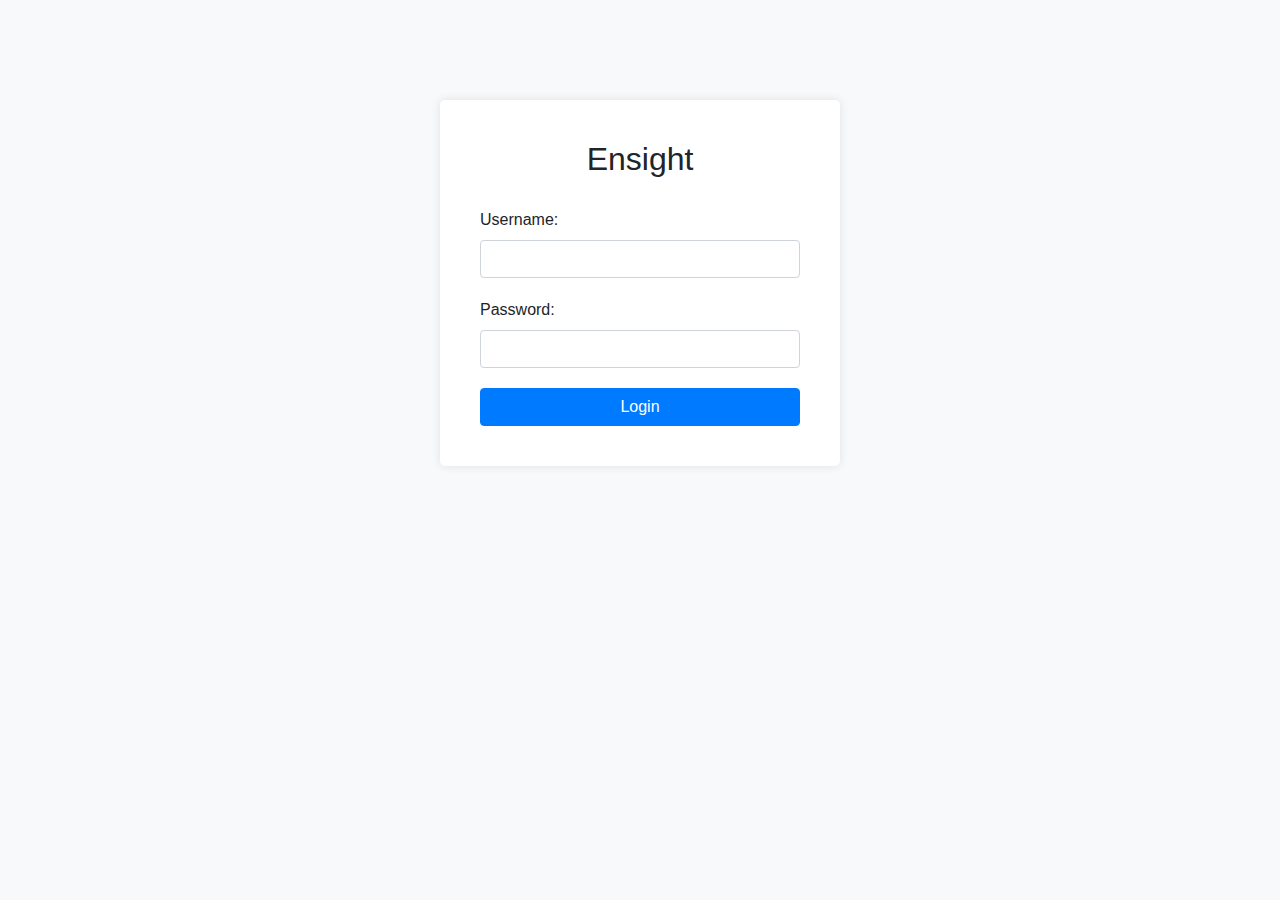
<file: templates/index.html>
<!-- templates/index.html -->
<!DOCTYPE html>
<html lang="en">
<head>
    <meta charset="UTF-8">
    <meta name="viewport" content="width=device-width, initial-scale=1.0">
    <title>Ensight - Login</title>
    <link rel="stylesheet" href="https://stackpath.bootstrapcdn.com/bootstrap/4.5.2/css/bootstrap.min.css">

    <style>
        body {
            background-color: #f8f9fa;
        }
        .container {
            margin-top: 100px;
            max-width: 400px;
            background-color: #fff;
            padding: 40px;
            border-radius: 5px;
            box-shadow: 0 0 10px rgba(0, 0, 0, 0.1);
        }
        h2 {
            text-align: center;
            margin-bottom: 30px;
        }
        .form-group {
            margin-bottom: 20px;
        }
    </style>
</head>
<body>
    <div class="container">
        <h2>Ensight</h2>
        <form action="/login" method="post">
            <div class="form-group">
                <label for="username">Username:</label>
                <input type="text" class="form-control" id="username" name="username" required>
            </div>
            <div class="form-group">
                <label for="password">Password:</label>
                <input type="password" class="form-control" id="password" name="password" required>
            </div>
            <button type="submit" class="btn btn-primary btn-block">Login</button>
        </form>
    </div>
</body>
</html>
</file>
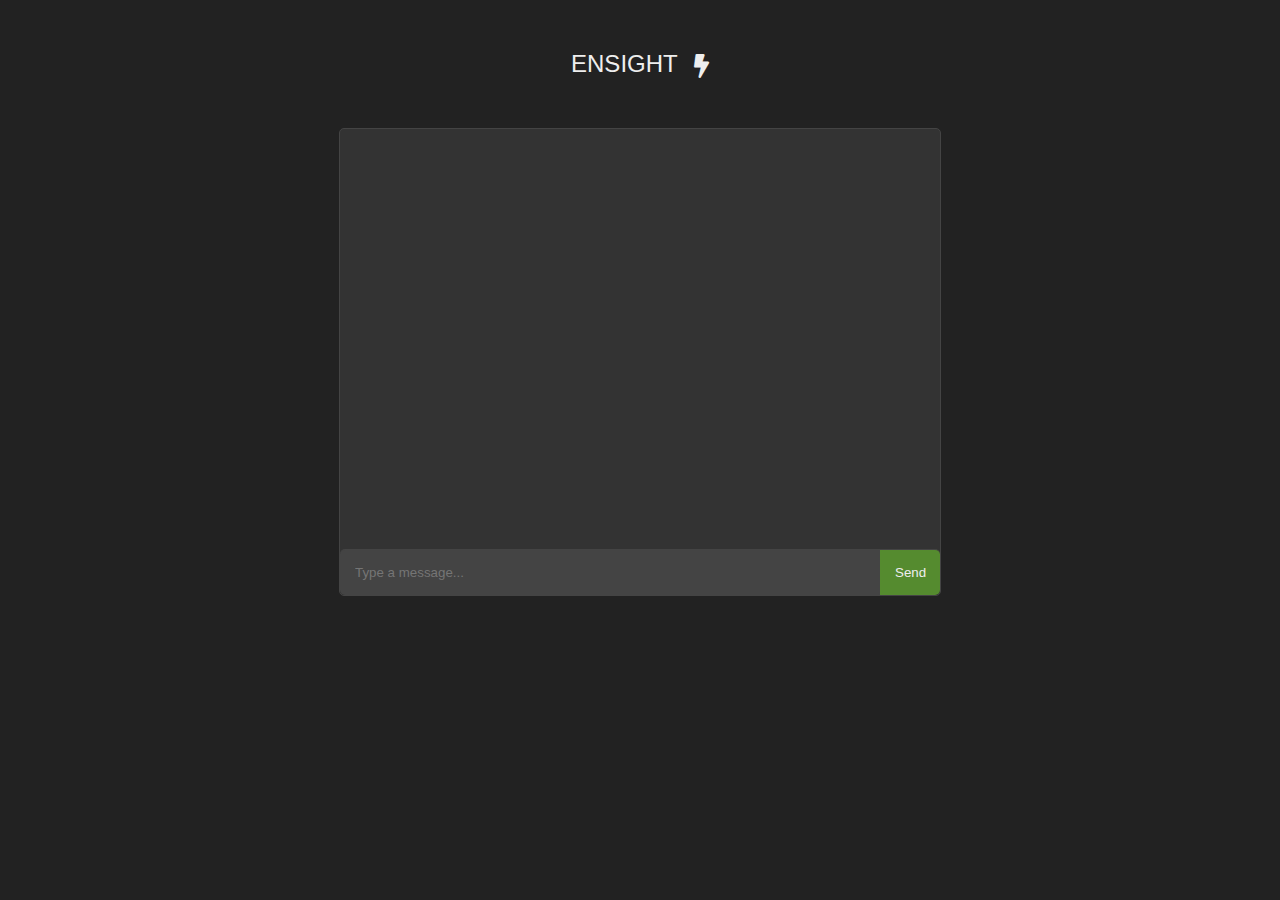
<file: templates/chat.html>
<!DOCTYPE html>
<html lang="en">

<head>
    <meta charset="UTF-8">
    <meta name="viewport" content="width=device-width, initial-scale=1.0">
    <title>Chat with Ensight</title>
    <link rel="stylesheet" href="../static/chat_style.css">
    <link rel="stylesheet" href="https://cdnjs.cloudflare.com/ajax/libs/font-awesome/5.15.4/css/all.min.css" />
</head>

<body>
    <div class="title-container">
        ENSIGHT <i class="fas fa-bolt title-icon"></i>
    </div>
    <div id="chat-container">
        <div id="chat-messages"></div>
        <div style="clear: both;"></div>
        <input type="text" id="user-input" placeholder="Type a message...">
        <button id="send-button">Send</button>
    </div>

    <script>
        const chatMessages = document.getElementById('chat-messages');
        const userInput = document.getElementById('user-input');
        const sendButton = document.getElementById('send-button');

        function appendMessage(sender, message, isUser) {
            const messageDiv = document.createElement('div');
            messageDiv.className = 'message ' + (isUser ? 'user' : 'bot');
            messageDiv.innerHTML = `
            <div class="message-body">${message}</div>
        `;
            chatMessages.appendChild(messageDiv);
            chatMessages.scrollTop = chatMessages.scrollHeight;
        }

        function sendMessage() {
            const userMessage = userInput.value.trim();
            if (userMessage !== '') {
                appendMessage('You', userMessage, true);
                userInput.value = '';
                getBotResponse(userMessage);
            }
        }

        async function getBotResponse(userMessage) {
            const response = await fetch('/get-response', {
                method: 'POST',
                headers: {
                    'Content-Type': 'application/json'
                },
                body: JSON.stringify({ message: userMessage })
            });
            const data = await response.json();
            appendMessage('Bot', data.response, false);
        }

        userInput.addEventListener('keypress', function (event) {
            if (event.key === 'Enter') {
                sendMessage();
            }
        });

        sendButton.addEventListener('click', function () {
            sendMessage();
        });
    </script>
</body>

</html>
</file>
<file: static/chat_style.css>
body {
    font-family: Arial, sans-serif;
    margin: 0;
    padding: 0;
    background-color: #222; /* Dark background color */
    color: #eee; /* Light text color */
}
#chat-container {
    width: 600px; /* Increased chat window width */
    margin: 50px auto;
    border: 1px solid #444; /* Darker border color */
    border-radius: 5px;
    overflow: hidden;
    background-color: #333; /* Dark chat background color */
}
#chat-messages {
    padding: 10px;
    height: 400px; /* Increased chat window height */
    overflow-y: scroll;
}

#chat-messages::-webkit-scrollbar-thumb {
    background-color: #666; /* Dark gray for scrollbar thumb */
    border-radius: 10px; /* Rounded corners for scrollbar thumb */
}
.message {
    margin-bottom: 10px;
    overflow: hidden;
}
.message.user .message-body {
    background-color: #558B2F; /* Dark green for user messages */
    float: right;
}
.message.bot .message-body {
    background-color: #666; /* Dark gray for bot messages */
    float: left;
}
.message .message-body {
    max-width: 70%;
    padding: 15px 20px; /* Increased padding for better visibility */
    border-radius: 20px;
    clear: both;
    position: relative; /* Positioning for icons */
}
.message.user .message-body::before {
    content: '';
    display: inline-block;
    width: 15px; /* Increased icon size */
    height: 15px; /* Increased icon size */
    background-image: url('checkmark.png'); /* Checkmark icon */
    background-size: cover;
    position: absolute;
    left: -25px; /* Adjusted icon position */
    top: 50%;
    transform: translateY(-50%);
}
.message.bot .message-body::before {
    content: '';
    display: inline-block;
    width: 15px; /* Increased icon size */
    height: 15px; /* Increased icon size */
    background-image: url('robot.png'); /* Robot icon */
    background-size: cover;
    position: absolute;
    right: -25px; /* Adjusted icon position */
    top: 50%;
    transform: translateY(-50%);
}
#user-input {
    width: calc(100% - 60px);
    padding: 15px;
    border: none;
    border-top: 1px solid #444; /* Darker border color */
    box-sizing: border-box;
    float: left;
    border-radius: 5px 0 0 5px;
    background-color: #444; /* Dark input background color */
    color: #eee; /* Light input text color */
}
#send-button {
    width: 60px;
    padding: 15px;
    border: none;
    border-top: 1px solid #444; /* Darker border color */
    box-sizing: border-box;
    float: right;
    background-color: #558B2F; /* Dark green for button */
    color: #eee; /* Light button text color */
    border-radius: 0 5px 5px 0;
    cursor: pointer;
}
.title-container {
    text-align: center;
    margin-top: 50px;
    font-size: 24px;
}
.title-icon {
    vertical-align: middle;
    margin-left: 10px;
}
</file>
